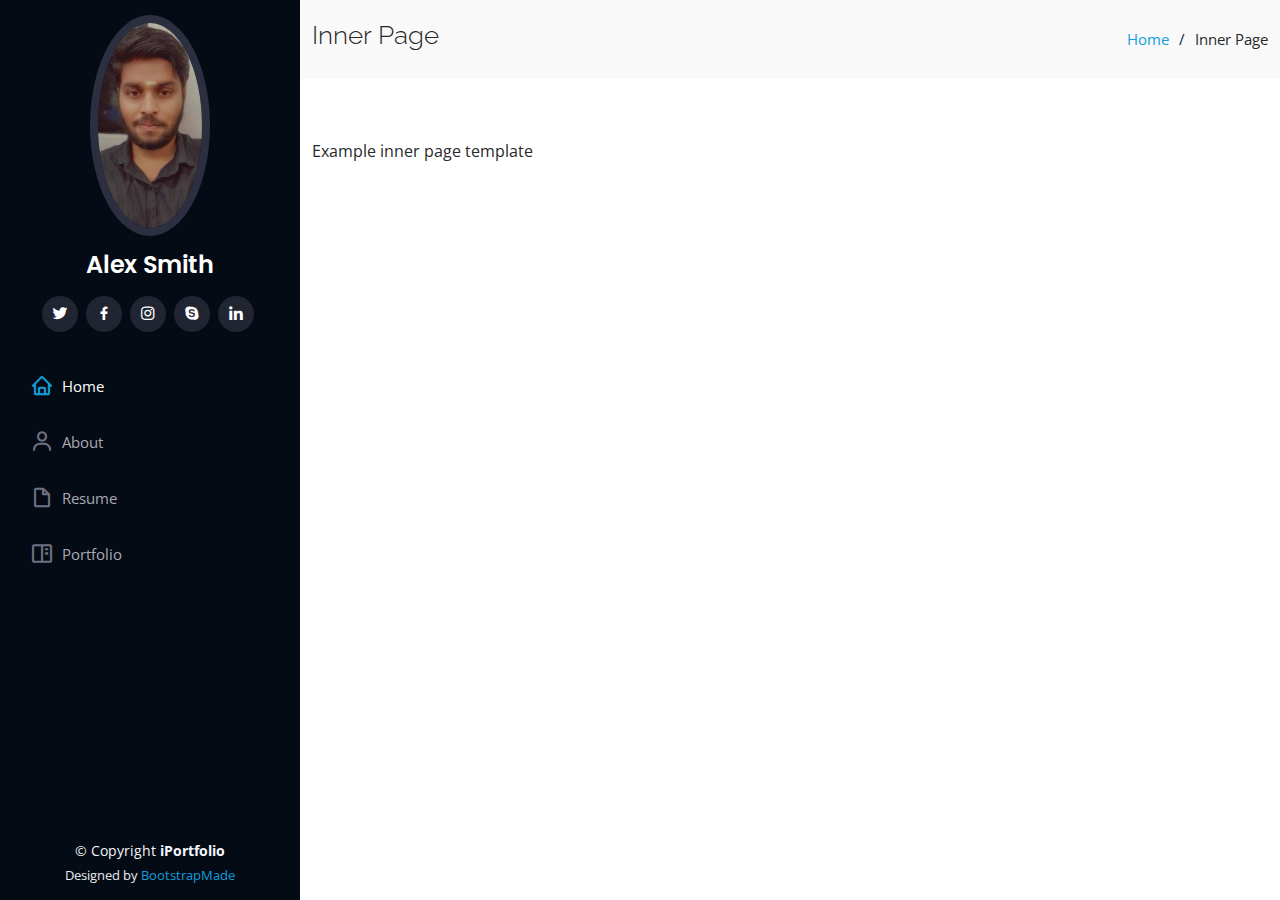
<file: inner-page.html>
<!DOCTYPE html>
<html lang="en">

<head>
  <meta charset="utf-8">
  <meta content="width=device-width, initial-scale=1.0" name="viewport">

  <title>Inner Page - iPortfolio Bootstrap Template</title>
  <meta content="" name="description">
  <meta content="" name="keywords">

  <!-- Favicons -->
  <link href="assets/img/favicon.png" rel="icon">
  <link href="assets/img/apple-touch-icon.png" rel="apple-touch-icon">

  <!-- Google Fonts -->
  <link href="https://fonts.googleapis.com/css?family=Open+Sans:300,300i,400,400i,600,600i,700,700i|Raleway:300,300i,400,400i,500,500i,600,600i,700,700i|Poppins:300,300i,400,400i,500,500i,600,600i,700,700i" rel="stylesheet">

  <!-- Vendor CSS Files -->
  <link href="assets/vendor/aos/aos.css" rel="stylesheet">
  <link href="assets/vendor/bootstrap/css/bootstrap.min.css" rel="stylesheet">
  <link href="assets/vendor/bootstrap-icons/bootstrap-icons.css" rel="stylesheet">
  <link href="assets/vendor/boxicons/css/boxicons.min.css" rel="stylesheet">
  <link href="assets/vendor/glightbox/css/glightbox.min.css" rel="stylesheet">
  <link href="assets/vendor/swiper/swiper-bundle.min.css" rel="stylesheet">

  <!-- Template Main CSS File -->
  <link href="assets/css/style.css" rel="stylesheet">

  <!-- =======================================================
  * Template Name: iPortfolio - v3.9.1
  * Template URL: https://bootstrapmade.com/iportfolio-bootstrap-portfolio-websites-template/
  * Author: BootstrapMade.com
  * License: https://bootstrapmade.com/license/
  ======================================================== -->
</head>

<body>

  <!-- ======= Mobile nav toggle button ======= -->
  <i class="bi bi-list mobile-nav-toggle d-xl-none"></i>

  <!-- ======= Header ======= -->
  <header id="header">
    <div class="d-flex flex-column">

      <div class="profile">
        <img src="assets/img/profile2-img.jpg" alt="" class="img-fluid rounded-circle">
        <h1 class="text-light"><a href="index.html">Alex Smith</a></h1>
        <div class="social-links mt-3 text-center">
          <a href="#" class="twitter"><i class="bx bxl-twitter"></i></a>
          <a href="#" class="facebook"><i class="bx bxl-facebook"></i></a>
          <a href="#" class="instagram"><i class="bx bxl-instagram"></i></a>
          <a href="#" class="google-plus"><i class="bx bxl-skype"></i></a>
          <a href="#" class="linkedin"><i class="bx bxl-linkedin"></i></a>
        </div>
      </div>

      <nav id="navbar" class="nav-menu navbar">
        <ul>
          <li><a href="#hero" class="nav-link scrollto active"><i class="bx bx-home"></i> <span>Home</span></a></li>
          <li><a href="#about" class="nav-link scrollto"><i class="bx bx-user"></i> <span>About</span></a></li>
          <li><a href="#resume" class="nav-link scrollto"><i class="bx bx-file-blank"></i> <span>Resume</span></a></li>
          <li><a href="#portfolio" class="nav-link scrollto"><i class="bx bx-book-content"></i> <span>Portfolio</span></a></li>
          
        </ul>
      </nav><!-- .nav-menu -->
    </div>
  </header><!-- End Header -->

  <main id="main">

    <!-- ======= Breadcrumbs ======= -->
    <section class="breadcrumbs">
      <div class="container">

        <div class="d-flex justify-content-between align-items-center">
          <h2>Inner Page</h2>
          <ol>
            <li><a href="index.html">Home</a></li>
            <li>Inner Page</li>
          </ol>
        </div>

      </div>
    </section><!-- End Breadcrumbs -->

    <section class="inner-page">
      <div class="container">
        <p>
          Example inner page template
        </p>
      </div>
    </section>

  </main><!-- End #main -->

  <!-- ======= Footer ======= -->
  <footer id="footer">
    <div class="container">
      <div class="copyright">
        &copy; Copyright <strong><span>iPortfolio</span></strong>
      </div>
      <div class="credits">
        <!-- All the links in the footer should remain intact. -->
        <!-- You can delete the links only if you purchased the pro version. -->
        <!-- Licensing information: https://bootstrapmade.com/license/ -->
        <!-- Purchase the pro version with working PHP/AJAX contact form: https://bootstrapmade.com/iportfolio-bootstrap-portfolio-websites-template/ -->
        Designed by <a href="https://bootstrapmade.com/">BootstrapMade</a>
      </div>
    </div>
  </footer><!-- End  Footer -->

  <a href="#" class="back-to-top d-flex align-items-center justify-content-center"><i class="bi bi-arrow-up-short"></i></a>

  <!-- Vendor JS Files -->
  <script src="assets/vendor/purecounter/purecounter_vanilla.js"></script>
  <script src="assets/vendor/aos/aos.js"></script>
  <script src="assets/vendor/bootstrap/js/bootstrap.bundle.min.js"></script>
  <script src="assets/vendor/glightbox/js/glightbox.min.js"></script>
  <script src="assets/vendor/isotope-layout/isotope.pkgd.min.js"></script>
  <script src="assets/vendor/swiper/swiper-bundle.min.js"></script>
  <script src="assets/vendor/typed.js/typed.min.js"></script>
  <script src="assets/vendor/waypoints/noframework.waypoints.js"></script>
  <script src="assets/vendor/php-email-form/validate.js"></script>

  <!-- Template Main JS File -->
  <script src="assets/js/main.js"></script>

</body>

</html>
</file>
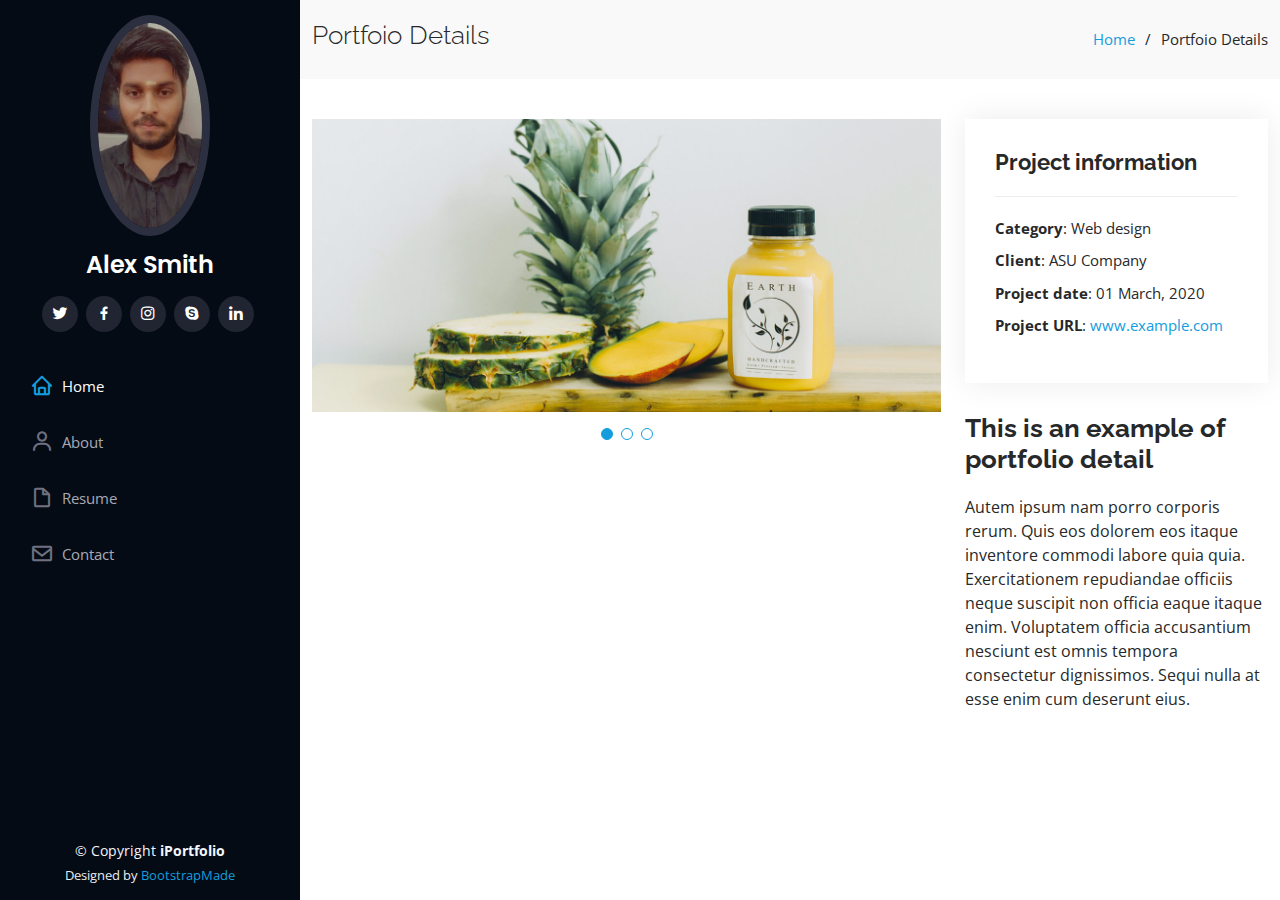
<file: portfolio-details.html>
<!DOCTYPE html>
<html lang="en">

<head>
  <meta charset="utf-8">
  <meta content="width=device-width, initial-scale=1.0" name="viewport">

  <title>Portfolio Details - iPortfolio Bootstrap Template</title>
  <meta content="" name="description">
  <meta content="" name="keywords">

  <!-- Favicons -->
  <link href="assets/img/favicon.png" rel="icon">
  <link href="assets/img/apple-touch-icon.png" rel="apple-touch-icon">

  <!-- Google Fonts -->
  <link href="https://fonts.googleapis.com/css?family=Open+Sans:300,300i,400,400i,600,600i,700,700i|Raleway:300,300i,400,400i,500,500i,600,600i,700,700i|Poppins:300,300i,400,400i,500,500i,600,600i,700,700i" rel="stylesheet">

  <!-- Vendor CSS Files -->
  <link href="assets/vendor/aos/aos.css" rel="stylesheet">
  <link href="assets/vendor/bootstrap/css/bootstrap.min.css" rel="stylesheet">
  <link href="assets/vendor/bootstrap-icons/bootstrap-icons.css" rel="stylesheet">
  <link href="assets/vendor/boxicons/css/boxicons.min.css" rel="stylesheet">
  <link href="assets/vendor/glightbox/css/glightbox.min.css" rel="stylesheet">
  <link href="assets/vendor/swiper/swiper-bundle.min.css" rel="stylesheet">

  <!-- Template Main CSS File -->
  <link href="assets/css/style.css" rel="stylesheet">

  <!-- =======================================================
  * Template Name: iPortfolio - v3.9.1
  * Template URL: https://bootstrapmade.com/iportfolio-bootstrap-portfolio-websites-template/
  * Author: BootstrapMade.com
  * License: https://bootstrapmade.com/license/
  ======================================================== -->
</head>

<body>

  <!-- ======= Mobile nav toggle button ======= -->
  <i class="bi bi-list mobile-nav-toggle d-xl-none"></i>

  <!-- ======= Header ======= -->
  <header id="header">
    <div class="d-flex flex-column">

      <div class="profile">
        <img src="assets/img/profile2-img.jpg" alt="" class="img-fluid rounded-circle">
        <h1 class="text-light"><a href="index.html">Alex Smith</a></h1>
        <div class="social-links mt-3 text-center">
          <a href="#" class="twitter"><i class="bx bxl-twitter"></i></a>
          <a href="#" class="facebook"><i class="bx bxl-facebook"></i></a>
          <a href="#" class="instagram"><i class="bx bxl-instagram"></i></a>
          <a href="#" class="google-plus"><i class="bx bxl-skype"></i></a>
          <a href="#" class="linkedin"><i class="bx bxl-linkedin"></i></a>
        </div>
      </div>

      <nav id="navbar" class="nav-menu navbar">
        <ul>
          <li><a href="#hero" class="nav-link scrollto active"><i class="bx bx-home"></i> <span>Home</span></a></li>
          <li><a href="#about" class="nav-link scrollto"><i class="bx bx-user"></i> <span>About</span></a></li>
          <li><a href="#resume" class="nav-link scrollto"><i class="bx bx-file-blank"></i> <span>Resume</span></a></li>
          <li><a href="#contact" class="nav-link scrollto"><i class="bx bx-envelope"></i> <span>Contact</span></a></li>
        </ul>
      </nav><!-- .nav-menu -->
    </div>
  </header><!-- End Header -->

  <main id="main">

    <!-- ======= Breadcrumbs ======= -->
    <section id="breadcrumbs" class="breadcrumbs">
      <div class="container">

        <div class="d-flex justify-content-between align-items-center">
          <h2>Portfoio Details</h2>
          <ol>
            <li><a href="index.html">Home</a></li>
            <li>Portfoio Details</li>
          </ol>
        </div>

      </div>
    </section><!-- End Breadcrumbs -->

    <!-- ======= Portfolio Details Section ======= -->
    <section id="portfolio-details" class="portfolio-details">
      <div class="container">

        <div class="row gy-4">

          <div class="col-lg-8">
            <div class="portfolio-details-slider swiper">
              <div class="swiper-wrapper align-items-center">

                <div class="swiper-slide">
                  <img src="assets/img/portfolio/portfolio-details-1.jpg" alt="">
                </div>

                <div class="swiper-slide">
                  <img src="assets/img/portfolio/portfolio-details-2.jpg" alt="">
                </div>

                <div class="swiper-slide">
                  <img src="assets/img/portfolio/portfolio-details-3.jpg" alt="">
                </div>

              </div>
              <div class="swiper-pagination"></div>
            </div>
          </div>

          <div class="col-lg-4">
            <div class="portfolio-info">
              <h3>Project information</h3>
              <ul>
                <li><strong>Category</strong>: Web design</li>
                <li><strong>Client</strong>: ASU Company</li>
                <li><strong>Project date</strong>: 01 March, 2020</li>
                <li><strong>Project URL</strong>: <a href="#">www.example.com</a></li>
              </ul>
            </div>
            <div class="portfolio-description">
              <h2>This is an example of portfolio detail</h2>
              <p>
                Autem ipsum nam porro corporis rerum. Quis eos dolorem eos itaque inventore commodi labore quia quia. Exercitationem repudiandae officiis neque suscipit non officia eaque itaque enim. Voluptatem officia accusantium nesciunt est omnis tempora consectetur dignissimos. Sequi nulla at esse enim cum deserunt eius.
              </p>
            </div>
          </div>

        </div>

      </div>
    </section><!-- End Portfolio Details Section -->

  </main><!-- End #main -->

  <!-- ======= Footer ======= -->
  <footer id="footer">
    <div class="container">
      <div class="copyright">
        &copy; Copyright <strong><span>iPortfolio</span></strong>
      </div>
      <div class="credits">
        <!-- All the links in the footer should remain intact. -->
        <!-- You can delete the links only if you purchased the pro version. -->
        <!-- Licensing information: https://bootstrapmade.com/license/ -->
        <!-- Purchase the pro version with working PHP/AJAX contact form: https://bootstrapmade.com/iportfolio-bootstrap-portfolio-websites-template/ -->
        Designed by <a href="https://bootstrapmade.com/">BootstrapMade</a>
      </div>
    </div>
  </footer><!-- End  Footer -->

  <a href="#" class="back-to-top d-flex align-items-center justify-content-center"><i class="bi bi-arrow-up-short"></i></a>

  <!-- Vendor JS Files -->
  <script src="assets/vendor/purecounter/purecounter_vanilla.js"></script>
  <script src="assets/vendor/aos/aos.js"></script>
  <script src="assets/vendor/bootstrap/js/bootstrap.bundle.min.js"></script>
  <script src="assets/vendor/glightbox/js/glightbox.min.js"></script>
  <script src="assets/vendor/isotope-layout/isotope.pkgd.min.js"></script>
  <script src="assets/vendor/swiper/swiper-bundle.min.js"></script>
  <script src="assets/vendor/typed.js/typed.min.js"></script>
  <script src="assets/vendor/waypoints/noframework.waypoints.js"></script>
  <script src="assets/vendor/php-email-form/validate.js"></script>

  <!-- Template Main JS File -->
  <script src="assets/js/main.js"></script>

</body>

</html>
</file>
<file: assets/css/style.css>
/**
* Template Name: iPortfolio - v3.9.1
* Template URL: https://bootstrapmade.com/iportfolio-bootstrap-portfolio-websites-template/
* Author: BootstrapMade.com
* License: https://bootstrapmade.com/license/
*/

/*--------------------------------------------------------------
# General
--------------------------------------------------------------*/
body {
  font-family: "Open Sans", sans-serif;
  color: #272829;
}

a {
  color: #149ddd;
  text-decoration: none;
}

a:hover {
  color: #37b3ed;
  text-decoration: none;
}

h1,
h2,
h3,
h4,
h5,
h6 {
  font-family: "Raleway", sans-serif;
}

/*--------------------------------------------------------------
# Back to top button
--------------------------------------------------------------*/
.back-to-top {
  position: fixed;
  visibility: hidden;
  opacity: 0;
  right: 15px;
  bottom: 15px;
  z-index: 996;
  background: #149ddd;
  width: 40px;
  height: 40px;
  border-radius: 50px;
  transition: all 0.4s;
}

.back-to-top i {
  font-size: 28px;
  color: #fff;
  line-height: 0;
}

.back-to-top:hover {
  background: #2eafec;
  color: #fff;
}

.back-to-top.active {
  visibility: visible;
  opacity: 1;
}

/*--------------------------------------------------------------
# Header
--------------------------------------------------------------*/
#header {
  position: fixed;
  top: 0;
  left: 0;
  bottom: 0;
  width: 300px;
  transition: all ease-in-out 0.5s;
  z-index: 9997;
  transition: all 0.5s;
  padding: 0 15px;
  background: #040b14;
  overflow-y: auto;
}

#header .profile img {
  margin: 15px auto;
  display: block;
  width: 120px;
  border: 8px solid #2c2f3f;
}

#header .profile h1 {
  font-size: 24px;
  margin: 0;
  padding: 0;
  font-weight: 600;
  -moz-text-align-last: center;
  text-align-last: center;
  font-family: "Poppins", sans-serif;
}

#header .profile h1 a,
#header .profile h1 a:hover {
  color: #fff;
  text-decoration: none;
}

#header .profile .social-links a {
  font-size: 18px;
  display: inline-block;
  background: #212431;
  color: #fff;
  line-height: 1;
  padding: 8px 0;
  margin-right: 4px;
  border-radius: 50%;
  text-align: center;
  width: 36px;
  height: 36px;
  transition: 0.3s;
}

#header .profile .social-links a:hover {
  background: #149ddd;
  color: #fff;
  text-decoration: none;
}

#main {
  margin-left: 300px;
}

@media (max-width: 1199px) {
  #header {
    left: -300px;
  }

  #main {
    margin-left: 0;
  }
}

/*--------------------------------------------------------------
# Navigation Menu
--------------------------------------------------------------*/
/* Desktop Navigation */
.nav-menu {
  padding: 30px 0 0 0;
}

.nav-menu * {
  margin: 0;
  padding: 0;
  list-style: none;
}

.nav-menu>ul>li {
  position: relative;
  white-space: nowrap;
}

.nav-menu a,
.nav-menu a:focus {
  display: flex;
  align-items: center;
  color: #a8a9b4;
  padding: 12px 15px;
  margin-bottom: 8px;
  transition: 0.3s;
  font-size: 15px;
}

.nav-menu a i,
.nav-menu a:focus i {
  font-size: 24px;
  padding-right: 8px;
  color: #6f7180;
}

.nav-menu a:hover,
.nav-menu .active,
.nav-menu .active:focus,
.nav-menu li:hover>a {
  text-decoration: none;
  color: #fff;
}

.nav-menu a:hover i,
.nav-menu .active i,
.nav-menu .active:focus i,
.nav-menu li:hover>a i {
  color: #149ddd;
}

/* Mobile Navigation */
.mobile-nav-toggle {
  position: fixed;
  right: 15px;
  top: 15px;
  z-index: 9998;
  border: 0;
  font-size: 24px;
  transition: all 0.4s;
  outline: none !important;
  background-color: #149ddd;
  color: #fff;
  width: 40px;
  height: 40px;
  display: inline-flex;
  align-items: center;
  justify-content: center;
  line-height: 0;
  border-radius: 50px;
  cursor: pointer;
}

.mobile-nav-active {
  overflow: hidden;
}

.mobile-nav-active #header {
  left: 0;
}

/*--------------------------------------------------------------
# Hero Section
--------------------------------------------------------------*/
#hero {
  width: 100%;
  height: 100vh;
  background: url("../img/autumn-forest-trees-reflection-daecd23qyi7r3z35.jpg"); 
  background-position: center;
  background-repeat: no-repeat;
  background-size: cover;
}

#hero:before {
  content: "";
  background: rgba(5, 13, 24, 0.3);
  position: absolute;
  bottom: 0;
  top: 0;
  left: 0;
  right: 0;
  z-index: 1;
}

#hero .hero-container {
  position: relative;
  z-index: 2;
  min-width: 300px;
}

#hero h1 {
  margin: 0 0 10px 0;
  font-size: 64px;
  font-weight: 700;
  line-height: 56px;
  color: #fff;
}

#hero p {
  color: #fff;
  margin-bottom: 50px;
  font-size: 26px;
  font-family: "Poppins", sans-serif;
}

#hero p span {
  color: #fff;
  padding-bottom: 4px;
  letter-spacing: 1px;
  border-bottom: 3px solid #149ddd;
}

@media (min-width: 1024px) {
  #hero {
    background-attachment: fixed;
  }
}

@media (max-width: 768px) {
  #hero h1 {
    font-size: 28px;
    line-height: 36px;
  }

  #hero h2 {
    font-size: 18px;
    line-height: 24px;
    margin-bottom: 30px;
  }
}

/*--------------------------------------------------------------
# Sections General
--------------------------------------------------------------*/
section {
  padding: 60px 0;
  overflow: hidden;
}

.section-bg {
  background: #f5f8fd;
}

.section-title {
  padding-bottom: 30px;
}

.section-title h2 {
  font-size: 32px;
  font-weight: bold;
  margin-bottom: 20px;
  padding-bottom: 20px;
  position: relative;
  color: #173b6c;
}

.section-title h2::after {
  content: "";
  position: absolute;
  display: block;
  width: 50px;
  height: 3px;
  background: #149ddd;
  bottom: 0;
  left: 0;
}

.section-title p {
  margin-bottom: 0;
}

/*--------------------------------------------------------------
# About
--------------------------------------------------------------*/
.about .content h3 {
  font-weight: 700;
  font-size: 26px;
  color: #173b6c;
}

.about .content ul {
  list-style: none;
  padding: 0;
}

.about .content ul li {
  margin-bottom: 20px;
  display: flex;
  align-items: center;
}

.about .content ul strong {
  margin-right: 10px;
}

.about .content ul i {
  font-size: 16px;
  margin-right: 5px;
  color: #149ddd;
  line-height: 0;
}

.about .content p:last-child {
  margin-bottom: 0;
}

/*--------------------------------------------------------------
# Facts
--------------------------------------------------------------*/
.facts {
  padding-bottom: 30px;
}

.facts .count-box {
  padding: 30px;
  width: 100%;
}

.facts .count-box i {
  display: block;
  font-size: 44px;
  color: #149ddd;
  float: left;
  line-height: 0;
}

.facts .count-box span {
  font-size: 48px;
  line-height: 40px;
  display: block;
  font-weight: 700;
  color: #050d18;
  margin-left: 60px;
}

.facts .count-box p {
  padding: 15px 0 0 0;
  margin: 0 0 0 60px;
  font-family: "Raleway", sans-serif;
  font-size: 14px;
  color: #122f57;
}

.facts .count-box a {
  font-weight: 600;
  display: block;
  margin-top: 20px;
  color: #122f57;
  font-size: 15px;
  font-family: "Poppins", sans-serif;
  transition: ease-in-out 0.3s;
}

.facts .count-box a:hover {
  color: #1f5297;
}

/*--------------------------------------------------------------
# Akills
--------------------------------------------------------------*/
.skills .progress {
  height: 60px;
  display: block;
  background: none;
  border-radius: 0;
}

.skills .progress .skill {
  padding: 0;
  margin: 0 0 6px 0;
  text-transform: uppercase;
  display: block;
  font-weight: 600;
  font-family: "Poppins", sans-serif;
  color: #050d18;
}

.skills .progress .skill .val {
  float: right;
  font-style: normal;
}

.skills .progress-bar-wrap {
  background: #dce8f8;
  height: 10px;
}

.skills .progress-bar {
  width: 1px;
  height: 10px;
  transition: 0.9s;
  background-color: #149ddd;
}

/*--------------------------------------------------------------
# Resume
--------------------------------------------------------------*/
.resume .resume-title {
  font-size: 26px;
  font-weight: 700;
  margin-top: 20px;
  margin-bottom: 20px;
  color: #050d18;
}

.resume .resume-item {
  padding: 0 0 20px 20px;
  margin-top: -2px;
  border-left: 2px solid #1f5297;
  position: relative;
}

.resume .resume-item h4 {
  line-height: 18px;
  font-size: 18px;
  font-weight: 600;
  text-transform: uppercase;
  font-family: "Poppins", sans-serif;
  color: #050d18;
  margin-bottom: 10px;
}

.resume .resume-item h5 {
  font-size: 16px;
  background: #e4edf9;
  padding: 5px 15px;
  display: inline-block;
  font-weight: 600;
  margin-bottom: 10px;
}

.resume .resume-item ul {
  padding-left: 20px;
}

.resume .resume-item ul li {
  padding-bottom: 10px;
}

.resume .resume-item:last-child {
  padding-bottom: 0;
}

.resume .resume-item::before {
  content: "";
  position: absolute;
  width: 16px;
  height: 16px;
  border-radius: 50px;
  left: -9px;
  top: 0;
  background: #fff;
  border: 2px solid #1f5297;
}

/*--------------------------------------------------------------
# Portfolio
--------------------------------------------------------------*/
.portfolio .portfolio-item {
  margin-bottom: 30px;
}

.portfolio #portfolio-flters {
  padding: 0;
  margin: 0 auto 35px auto;
  list-style: none;
  text-align: center;
  background: #fff;
  border-radius: 50px;
  padding: 2px 15px;
}

.portfolio #portfolio-flters li {
  cursor: pointer;
  display: inline-block;
  padding: 10px 15px 8px 15px;
  font-size: 14px;
  font-weight: 600;
  line-height: 1;
  text-transform: uppercase;
  color: #272829;
  margin-bottom: 5px;
  transition: all 0.3s ease-in-out;
}

.portfolio #portfolio-flters li:hover,
.portfolio #portfolio-flters li.filter-active {
  color: #149ddd;
}

.portfolio #portfolio-flters li:last-child {
  margin-right: 0;
}

.portfolio .portfolio-wrap {
  transition: 0.3s;
  position: relative;
  overflow: hidden;
  z-index: 1;
}

.portfolio .portfolio-wrap::before {
  content: "";
  background: rgba(255, 255, 255, 0.5);
  position: absolute;
  left: 0;
  right: 0;
  top: 0;
  bottom: 0;
  transition: all ease-in-out 0.3s;
  z-index: 2;
  opacity: 0;
}

.portfolio .portfolio-wrap .portfolio-links {
  opacity: 1;
  left: 0;
  right: 0;
  bottom: -60px;
  z-index: 3;
  position: absolute;
  transition: all ease-in-out 0.3s;
  display: flex;
  justify-content: center;
}

.portfolio .portfolio-wrap .portfolio-links a {
  color: #fff;
  font-size: 28px;
  text-align: center;
  background: rgba(20, 157, 221, 0.75);
  transition: 0.3s;
  width: 50%;
}

.portfolio .portfolio-wrap .portfolio-links a:hover {
  background: rgba(20, 157, 221, 0.95);
}

.portfolio .portfolio-wrap .portfolio-links a+a {
  border-left: 1px solid #37b3ed;
}

.portfolio .portfolio-wrap:hover::before {
  top: 0;
  left: 0;
  right: 0;
  bottom: 0;
  opacity: 1;
}

.portfolio .portfolio-wrap:hover .portfolio-links {
  opacity: 1;
  bottom: 0;
}

/*--------------------------------------------------------------
# Portfolio Details
--------------------------------------------------------------*/
.portfolio-details {
  padding-top: 40px;
}

.portfolio-details .portfolio-details-slider img {
  width: 100%;
}

.portfolio-details .portfolio-details-slider .swiper-pagination {
  margin-top: 20px;
  position: relative;
}

.portfolio-details .portfolio-details-slider .swiper-pagination .swiper-pagination-bullet {
  width: 12px;
  height: 12px;
  background-color: #fff;
  opacity: 1;
  border: 1px solid #149ddd;
}

.portfolio-details .portfolio-details-slider .swiper-pagination .swiper-pagination-bullet-active {
  background-color: #149ddd;
}

.portfolio-details .portfolio-info {
  padding: 30px;
  box-shadow: 0px 0 30px rgba(5, 13, 24, 0.08);
}

.portfolio-details .portfolio-info h3 {
  font-size: 22px;
  font-weight: 700;
  margin-bottom: 20px;
  padding-bottom: 20px;
  border-bottom: 1px solid #eee;
}

.portfolio-details .portfolio-info ul {
  list-style: none;
  padding: 0;
  font-size: 15px;
}

.portfolio-details .portfolio-info ul li+li {
  margin-top: 10px;
}

.portfolio-details .portfolio-description {
  padding-top: 30px;
}

.portfolio-details .portfolio-description h2 {
  font-size: 26px;
  font-weight: 700;
  margin-bottom: 20px;
}

.portfolio-details .portfolio-description p {
  padding: 0;
}

/*--------------------------------------------------------------
# Services
--------------------------------------------------------------*/
.services .icon-box {
  margin-bottom: 20px;
}

.services .icon {
  float: left;
  display: flex;
  align-items: center;
  justify-content: center;
  width: 54px;
  height: 54px;
  background: #149ddd;
  border-radius: 50%;
  transition: 0.5s;
  border: 1px solid #149ddd;
}

.services .icon i {
  color: #fff;
  font-size: 24px;
  line-height: 0;
}

.services .icon-box:hover .icon {
  background: #fff;
}

.services .icon-box:hover .icon i {
  color: #149ddd;
}

.services .title {
  margin-left: 80px;
  font-weight: 700;
  margin-bottom: 15px;
  font-size: 18px;
}

.services .title a {
  color: #343a40;
}

.services .title a:hover {
  color: #149ddd;
}

.services .description {
  margin-left: 80px;
  line-height: 24px;
  font-size: 14px;
}

/*--------------------------------------------------------------
# Testimonials
--------------------------------------------------------------*/
.testimonials .testimonials-carousel,
.testimonials .testimonials-slider {
  overflow: hidden;
}

.testimonials .testimonial-item {
  box-sizing: content-box;
  text-align: center;
  min-height: 320px;
}

.testimonials .testimonial-item .testimonial-img {
  width: 90px;
  border-radius: 50%;
  margin: 0 auto;
}

.testimonials .testimonial-item h3 {
  font-size: 18px;
  font-weight: bold;
  margin: 10px 0 5px 0;
  color: #111;
}

.testimonials .testimonial-item h4 {
  font-size: 14px;
  color: #999;
  margin: 0;
}

.testimonials .testimonial-item .quote-icon-left,
.testimonials .testimonial-item .quote-icon-right {
  color: #c3e8fa;
  font-size: 26px;
}

.testimonials .testimonial-item .quote-icon-left {
  display: inline-block;
  left: -5px;
  position: relative;
}

.testimonials .testimonial-item .quote-icon-right {
  display: inline-block;
  right: -5px;
  position: relative;
  top: 10px;
}

.testimonials .testimonial-item p {
  font-style: italic;
  margin: 0 15px 15px 15px;
  padding: 20px;
  background: #fff;
  position: relative;
  margin-bottom: 35px;
  border-radius: 6px;
  box-shadow: 0px 2px 15px rgba(0, 0, 0, 0.1);
}

.testimonials .testimonial-item p::after {
  content: "";
  width: 0;
  height: 0;
  border-top: 20px solid #fff;
  border-right: 20px solid transparent;
  border-left: 20px solid transparent;
  position: absolute;
  bottom: -20px;
  left: calc(50% - 20px);
}

.testimonials .swiper-pagination {
  margin-top: 20px;
  position: relative;
}

.testimonials .swiper-pagination .swiper-pagination-bullet {
  width: 12px;
  height: 12px;
  background-color: #fff;
  opacity: 1;
  border: 1px solid #149ddd;
}

.testimonials .swiper-pagination .swiper-pagination-bullet-active {
  background-color: #149ddd;
}

/*--------------------------------------------------------------
# Contact
--------------------------------------------------------------*/
.contact {
  padding-bottom: 130px;
}

.contact .info {
  padding: 30px;
  background: #fff;
  width: 100%;
  box-shadow: 0 0 24px 0 rgba(0, 0, 0, 0.12);
}

.contact .info i {
  font-size: 20px;
  color: #149ddd;
  float: left;
  width: 44px;
  height: 44px;
  background: #dff3fc;
  display: flex;
  justify-content: center;
  align-items: center;
  border-radius: 50px;
  transition: all 0.3s ease-in-out;
}

.contact .info h4 {
  padding: 0 0 0 60px;
  font-size: 22px;
  font-weight: 600;
  margin-bottom: 5px;
  color: #050d18;
}

.contact .info p {
  padding: 0 0 10px 60px;
  margin-bottom: 20px;
  font-size: 14px;
  color: #173b6c;
}

.contact .info .email p {
  padding-top: 5px;
}

.contact .info .social-links {
  padding-left: 60px;
}

.contact .info .social-links a {
  font-size: 18px;
  display: inline-block;
  background: #333;
  color: #fff;
  line-height: 1;
  padding: 8px 0;
  border-radius: 50%;
  text-align: center;
  width: 36px;
  height: 36px;
  transition: 0.3s;
  margin-right: 10px;
}

.contact .info .social-links a:hover {
  background: #149ddd;
  color: #fff;
}

.contact .info .email:hover i,
.contact .info .address:hover i,
.contact .info .phone:hover i {
  background: #149ddd;
  color: #fff;
}

.contact .php-email-form {
  width: 100%;
  padding: 30px;
  background: #fff;
  box-shadow: 0 0 24px 0 rgba(0, 0, 0, 0.12);
}

.contact .php-email-form .form-group {
  padding-bottom: 8px;
}

.contact .php-email-form .validate {
  display: none;
  color: red;
  margin: 0 0 15px 0;
  font-weight: 400;
  font-size: 13px;
}

.contact .php-email-form .error-message {
  display: none;
  color: #fff;
  background: #ed3c0d;
  text-align: left;
  padding: 15px;
  font-weight: 600;
}

.contact .php-email-form .error-message br+br {
  margin-top: 25px;
}

.contact .php-email-form .sent-message {
  display: none;
  color: #fff;
  background: #18d26e;
  text-align: center;
  padding: 15px;
  font-weight: 600;
}

.contact .php-email-form .loading {
  display: none;
  background: #fff;
  text-align: center;
  padding: 15px;
}

.contact .php-email-form .loading:before {
  content: "";
  display: inline-block;
  border-radius: 50%;
  width: 24px;
  height: 24px;
  margin: 0 10px -6px 0;
  border: 3px solid #18d26e;
  border-top-color: #eee;
  -webkit-animation: animate-loading 1s linear infinite;
  animation: animate-loading 1s linear infinite;
}

.contact .php-email-form .form-group {
  margin-bottom: 15px;
}

.contact .php-email-form label {
  padding-bottom: 8px;
}

.contact .php-email-form input,
.contact .php-email-form textarea {
  border-radius: 0;
  box-shadow: none;
  font-size: 14px;
}

.contact .php-email-form input {
  height: 44px;
}

.contact .php-email-form textarea {
  padding: 10px 15px;
}

.contact .php-email-form button[type=submit] {
  background: #149ddd;
  border: 0;
  padding: 10px 24px;
  color: #fff;
  transition: 0.4s;
  border-radius: 4px;
}

.contact .php-email-form button[type=submit]:hover {
  background: #37b3ed;
}

@-webkit-keyframes animate-loading {
  0% {
    transform: rotate(0deg);
  }

  100% {
    transform: rotate(360deg);
  }
}

@keyframes animate-loading {
  0% {
    transform: rotate(0deg);
  }

  100% {
    transform: rotate(360deg);
  }
}

/*--------------------------------------------------------------
# Breadcrumbs
--------------------------------------------------------------*/
.breadcrumbs {
  padding: 20px 0;
  background: #f9f9f9;
}

.breadcrumbs h2 {
  font-size: 26px;
  font-weight: 300;
}

.breadcrumbs ol {
  display: flex;
  flex-wrap: wrap;
  list-style: none;
  padding: 0;
  margin: 0;
  font-size: 15px;
}

.breadcrumbs ol li+li {
  padding-left: 10px;
}

.breadcrumbs ol li+li::before {
  display: inline-block;
  padding-right: 10px;
  color: #0e2442;
  content: "/";
}

@media (max-width: 768px) {
  .breadcrumbs .d-flex {
    display: block !important;
  }

  .breadcrumbs ol {
    display: block;
  }

  .breadcrumbs ol li {
    display: inline-block;
  }
}

/*--------------------------------------------------------------
# Footer
--------------------------------------------------------------*/
#footer {
  padding: 15px;
  color: #f4f6fd;
  font-size: 14px;
  position: fixed;
  left: 0;
  bottom: 0;
  width: 300px;
  z-index: 9999;
  background: #040b14;
}

#footer .copyright {
  text-align: center;
}

#footer .credits {
  padding-top: 5px;
  text-align: center;
  font-size: 13px;
  color: #eaebf0;
}

@media (max-width: 1199px) {
  #footer {
    position: static;
    width: auto;
    padding-right: 20px 15px;
  }
}
</file>
